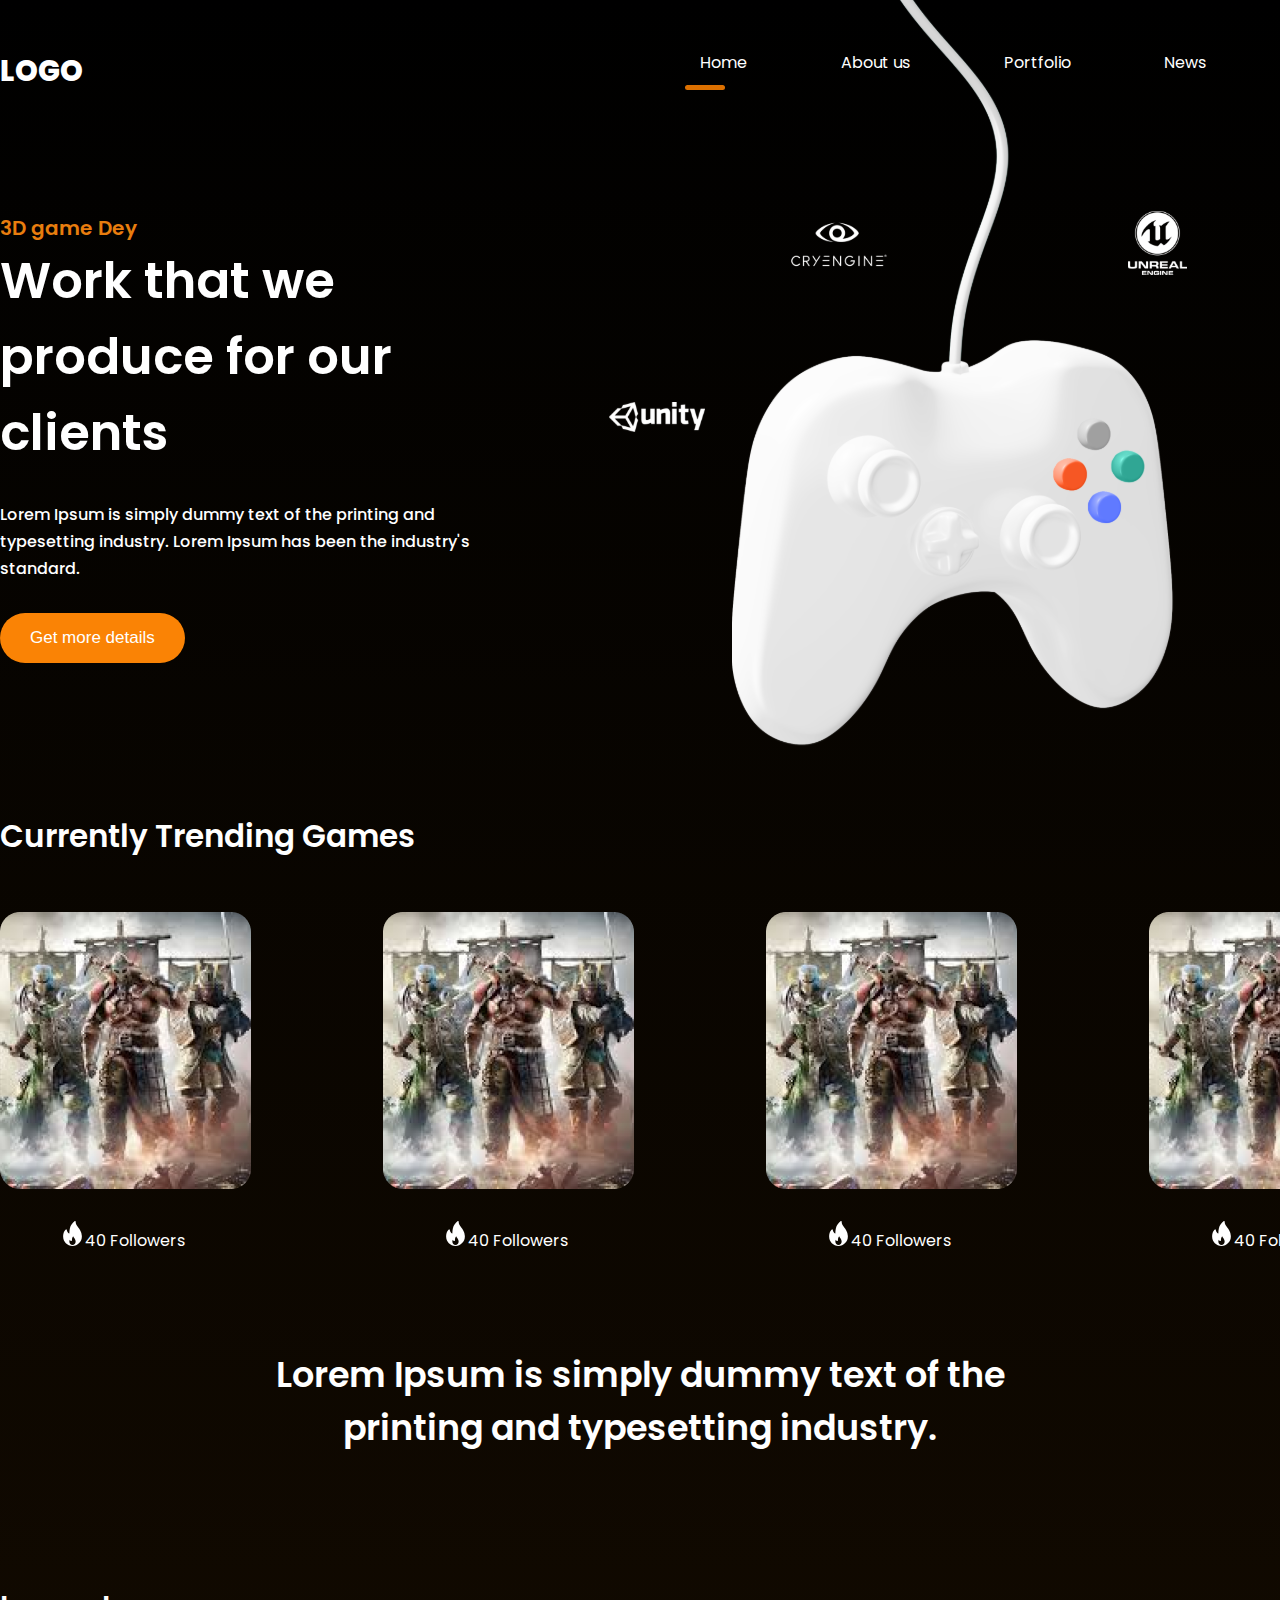
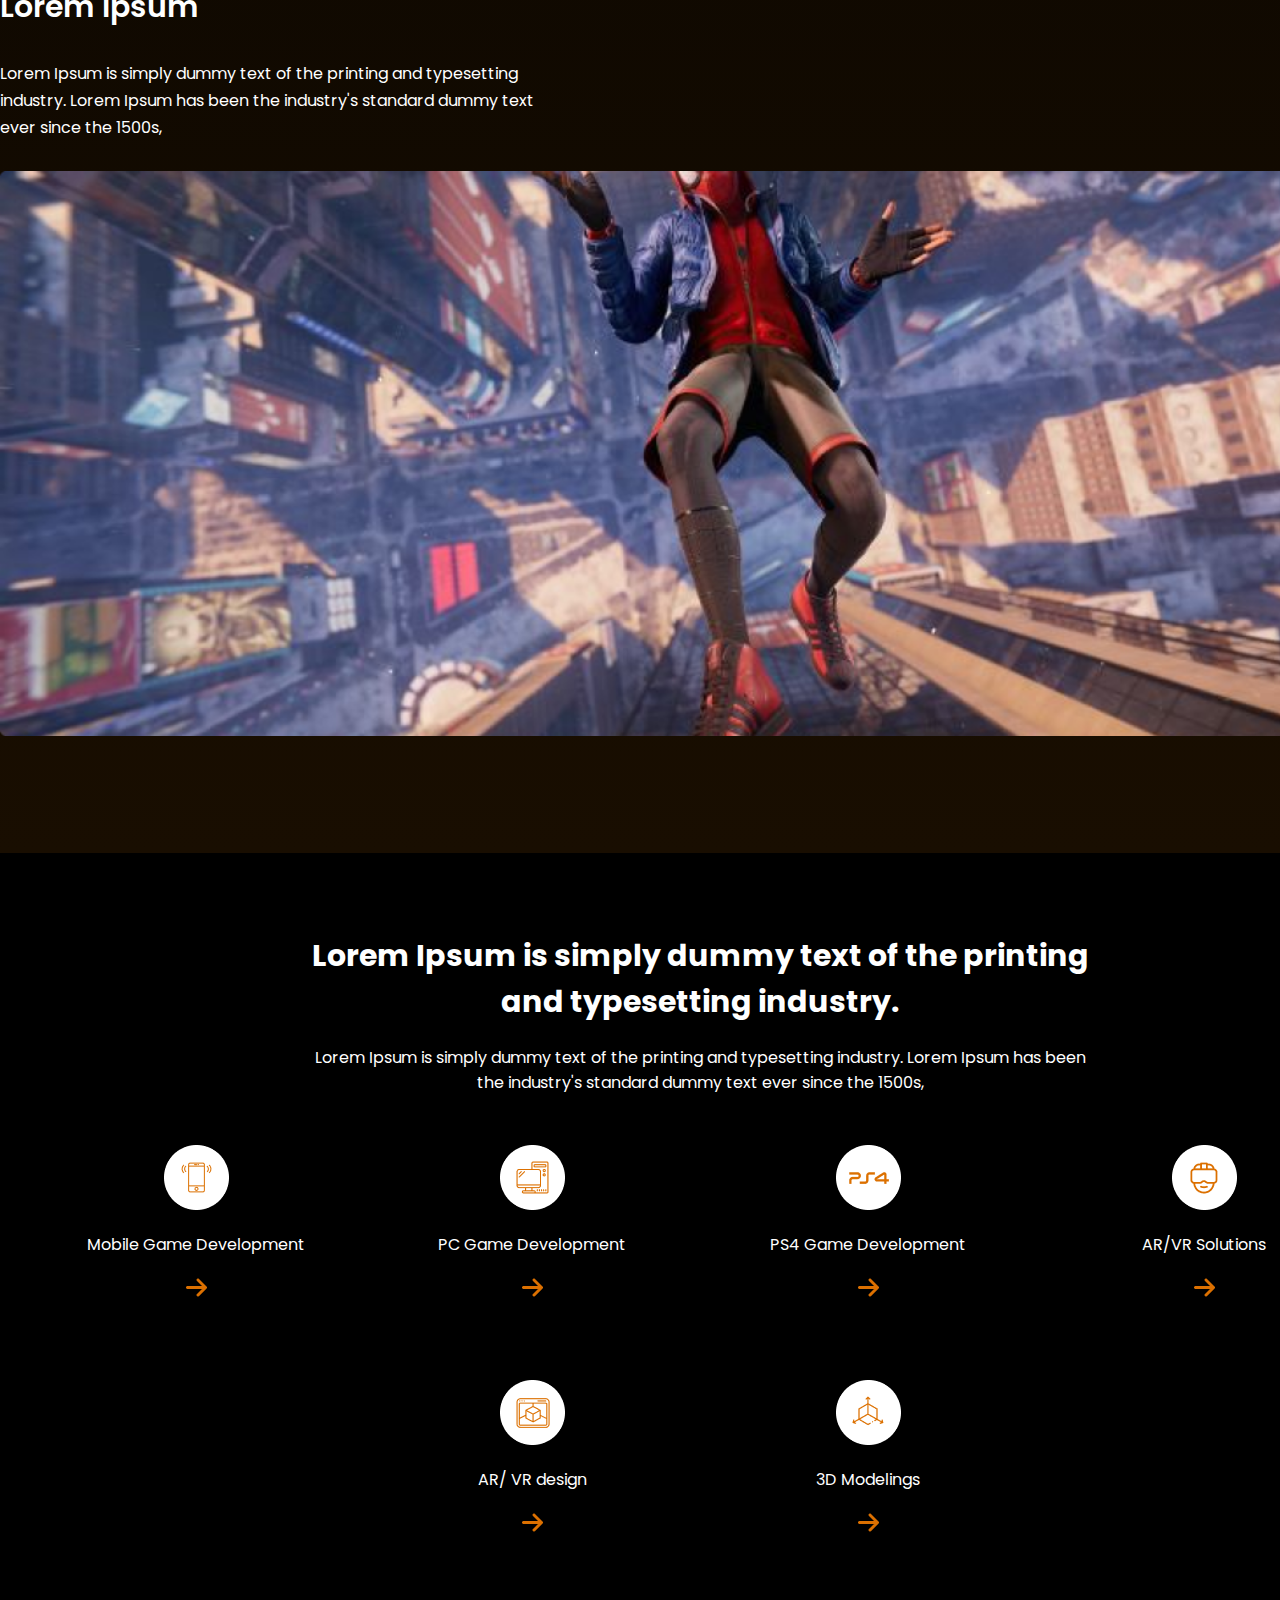
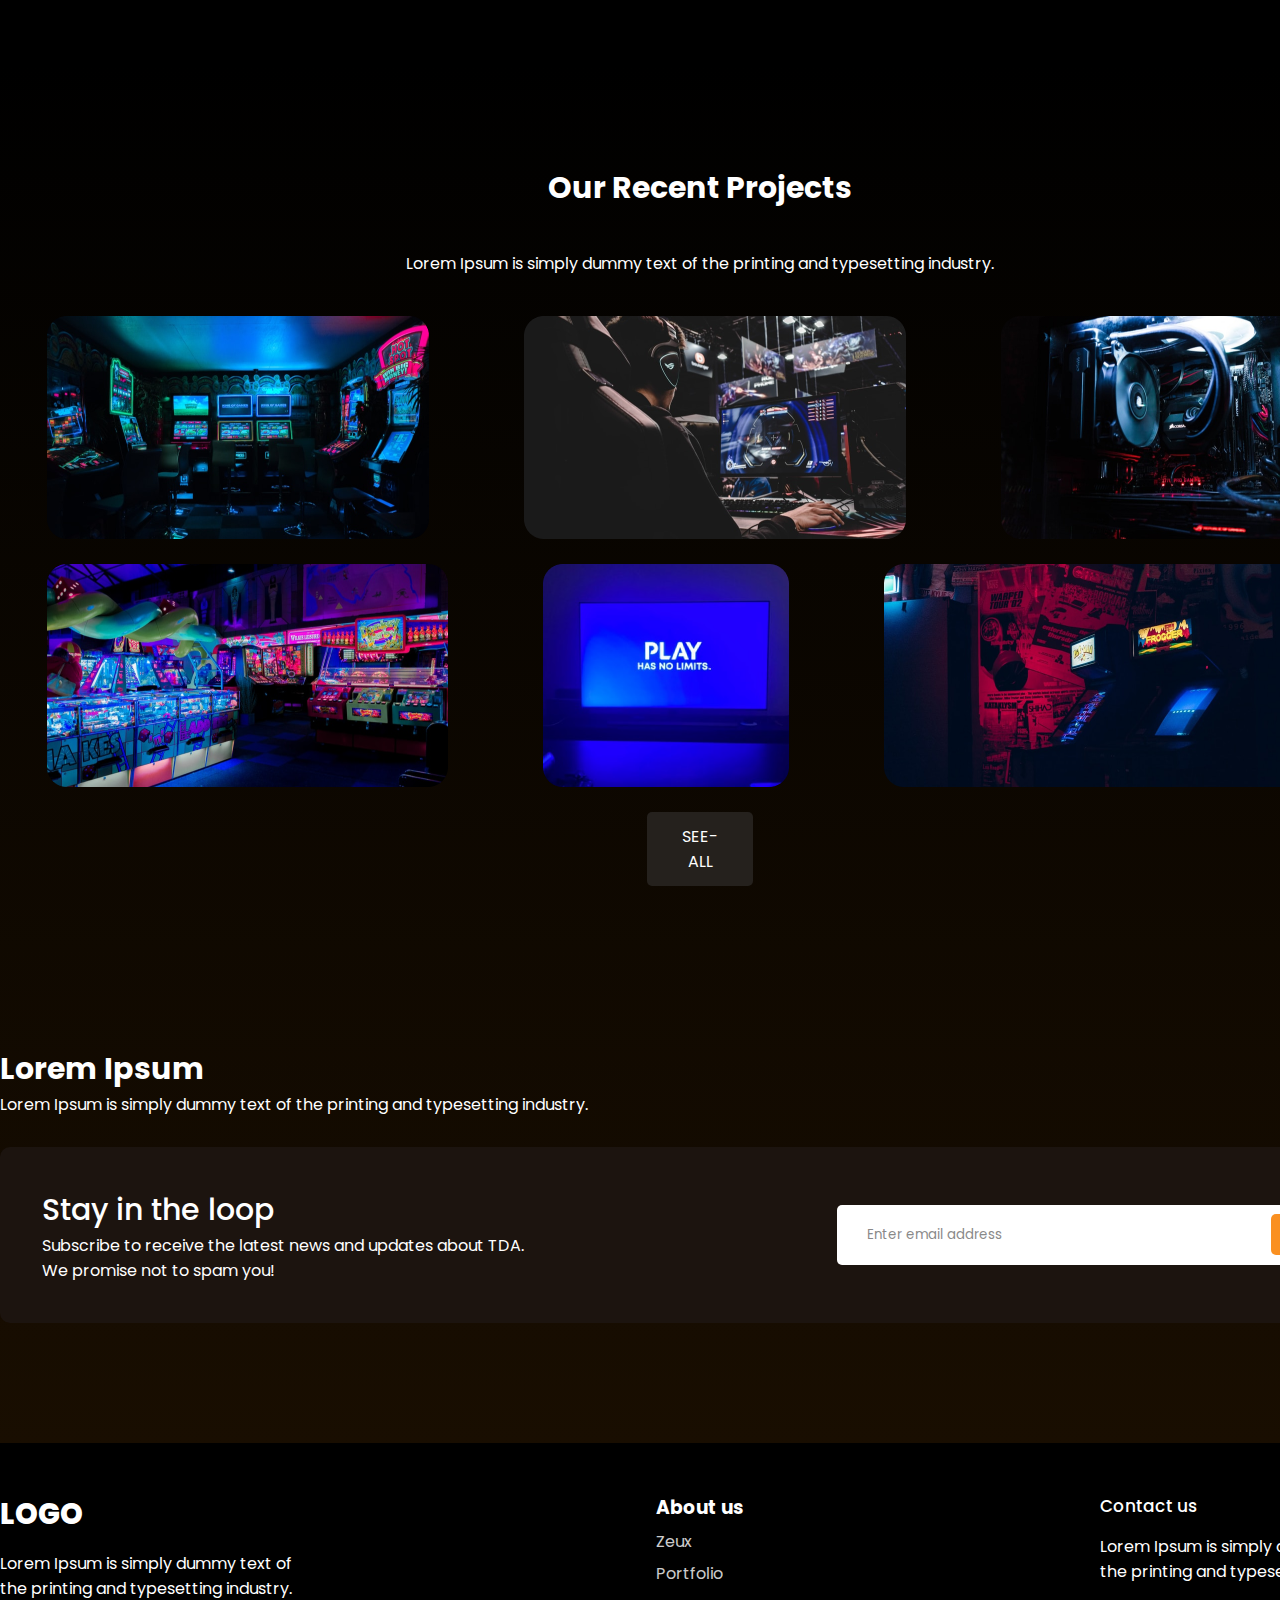
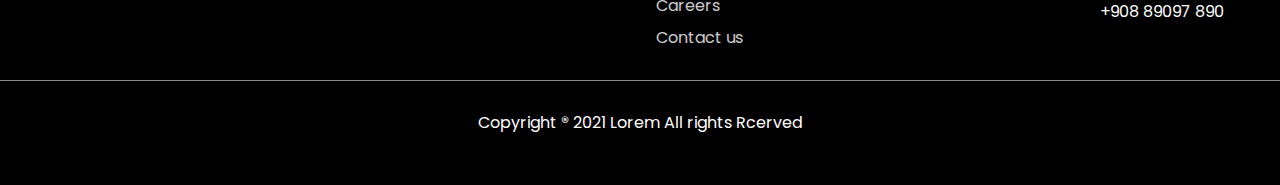
<file: index.html>
<!DOCTYPE html>
<html lang="en">
    <head>
        <meta charset="UTF-8">
        <meta name="viewport" content="width=device-width, initial-scale=1.0">
        <title>Game Website</title>
        <link rel="stylesheet" href="/css/main.css">
    </head>
    <body>
        <div class="wrapper">
            <header class="container">
               <span class="logo">logo</span>
                <nav>
                   <ul>
                       <li class="active"><a href="/">Home</a></li>
                       <li><a href="/about.html">About us</a></li>
                       <li><a href="#">Portfolio</a></li>
                       <li><a href="#">News</a></li>
                       <li class="btn"><a href="/contacts.html">Contact</a></li>
                   </ul>    
                </nav>
            </header>
       
            <div class="hero container">
                <div class="hero--info">
                   <h2>3D game Dey</h2>
                   <h1>Work that we produce for our clients</h1>
                   <p>Lorem Ipsum is simply dummy text of the printing and typesetting industry. Lorem Ipsum has been the industry's standard.</p>
                   <button class="btn">Get more details</button>
                </div>
               <img src="img/Group 1321.svg" alt="">
            </div>

            <div class="container trending">
                <a href="#" class="see-all">SEE-ALL</a>
                <h3>Currently Trending Games</h3>
                

                <div class="games">
                    <div class="block">
                        <img src="img/Game 1.png" alt="">
                        <span><img src="img/fire 1.svg" alt="">40 Followers</span>
                    </div>
                    <div class="block">
                        <img src="img/Game 1.png" alt="">
                        <span><img src="img/fire 1.svg" alt="">40 Followers</span>
                    </div> 
                    <div class="block">
                        <img src="img/Game 1.png" alt="">
                        <span><img src="img/fire 1.svg" alt="">40 Followers</span>
                    </div> 
                    <div class="block">
                        <img src="img/Game 1.png" alt="">
                        <span><img src="img/fire 1.svg" alt="">40 Followers</span>
                    </div>
                </div>
            </div>

            <div class="container big-text">
                <p>Lorem Ipsum is simply dummy text of the printing and typesetting industry.</p>
            </div>

            <div class="container banner">
                <h3>Lorem Ipsum</h3>
                <p>Lorem Ipsum is simply dummy text of the printing and typesetting industry. Lorem Ipsum has been the industry's standard dummy text ever since the 1500s,</p>
                <img src="img/Rectangle 4.png" alt="">
            </div>
        </div>

        <div class="features">
            <div class="container">
                <h3>Lorem Ipsum is simply dummy text of the printing and typesetting industry.</h3>
                <p>Lorem Ipsum is simply dummy text of the printing and typesetting industry. Lorem Ipsum has been the industry's standard dummy text ever since the 1500s,</p>
                <div class="info">
                    <div class="block">
                        <img src="img/Group 48.png" alt="">
                        <p>Mobile Game Development</p>
                        <img src="img/arrow 1.png" alt="">
                    </div>
                    <div class="block">
                        <img src="img/Group 49.png" alt="">
                        <p>PC Game Development</p>
                        <img src="img/arrow 1.png" alt="">
                    </div>
                    <div class="block">
                        <img src="img/Group 50.png" alt="">
                        <p>PS4 Game Development </p>
                        <img src="img/arrow 1.png" alt="">
                    </div>
                    <div class="block">
                        <img src="img/Group 51.png" alt="">
                        <p>AR/VR Solutions</p>
                        <img src="img/arrow 1.png" alt="">
                    </div>
                    <div class="block">
                        <img src="img/Group 52.png" alt="">
                        <p>AR/ VR design</p>
                        <img src="img/arrow 1.png" alt="">
                    </div>
                    <div class="block">
                        <img src="img/Group 53.png" alt="">
                        <p>3D Modelings</p>
                        <img src="img/arrow 1.png" alt="">
                    </div>
                </div>
            </div>
        </div>

        <div class="wrapper">
            <div class="container projects">
                <h3>Our Recent Projects</h3>
                <p>Lorem Ipsum is simply dummy text of the printing and typesetting industry.</p>
                <div class="images">
                    <img src="img/Rectangle 15.png" alt="">
                    <img src="img/Rectangle 16.png" alt="">
                    <img src="img/Rectangle 17.png" alt="">
                </div>
                <div class="images">
                    <img src="img/Rectangle 18.png" alt="">
                    <img src="img/Rectangle 19.png" alt="">
                    <img src="img/Rectangle 20.png" alt="">
                </div>
                <a href="" class="see-all">SEE-ALL</a>
            </div>

            <div class="container email">
                <h3>Lorem Ipsum</h3>
                <p>Lorem Ipsum is simply dummy text of the printing and typesetting industry.</p>
                <div class="block">
                    <div>
                        <h4>Stay in the loop</h4>
                        <p>Subscribe to receive the latest news and updates about TDA.
                            We promise not to spam you!</p>
                    </div>
                    <div>
                        <input type="email" id="emailField" placeholder="Enter email address">
                        <button onclick="checkEmail()">Continue</button>
                    </div>
                </div>
            </div>
        </div>

        <footer>
            <div class="block container">
                <div>
                    <span class="logo">logo</span>
                    <p>Lorem Ipsum is simply dummy text of the printing and typesetting industry.</p>
                </div>
                <div>
                    <h3>About us</h3>
                    <ul>
                        <li>Zeux</li>
                        <li>Portfolio</li>
                        <li>Careers</li>
                        <li>Contact us</li>
                    </ul>
                </div>
                <div>
                    <h4>Contact us</h4>
                    <p>Lorem Ipsum is simply dummy text of the printing and typesetting industry.</p>
                    <p>+908 89097 890</p>
                </div>
            </div>
            <hr>
            <p>Copyright ® 2021 Lorem All rights Rcerved</p>
        </footer>

        <script>
            function checkEmail() {
                let email = document.querySelector('#emailField').value;
                if (!email.includes('@')) alert('Нет Символа @')
                else if (!email.includes('.')) alert('Нет Символа .')
                else alert('Все Отлично!')
            }
        </script>
    </body>
</html>
</file>
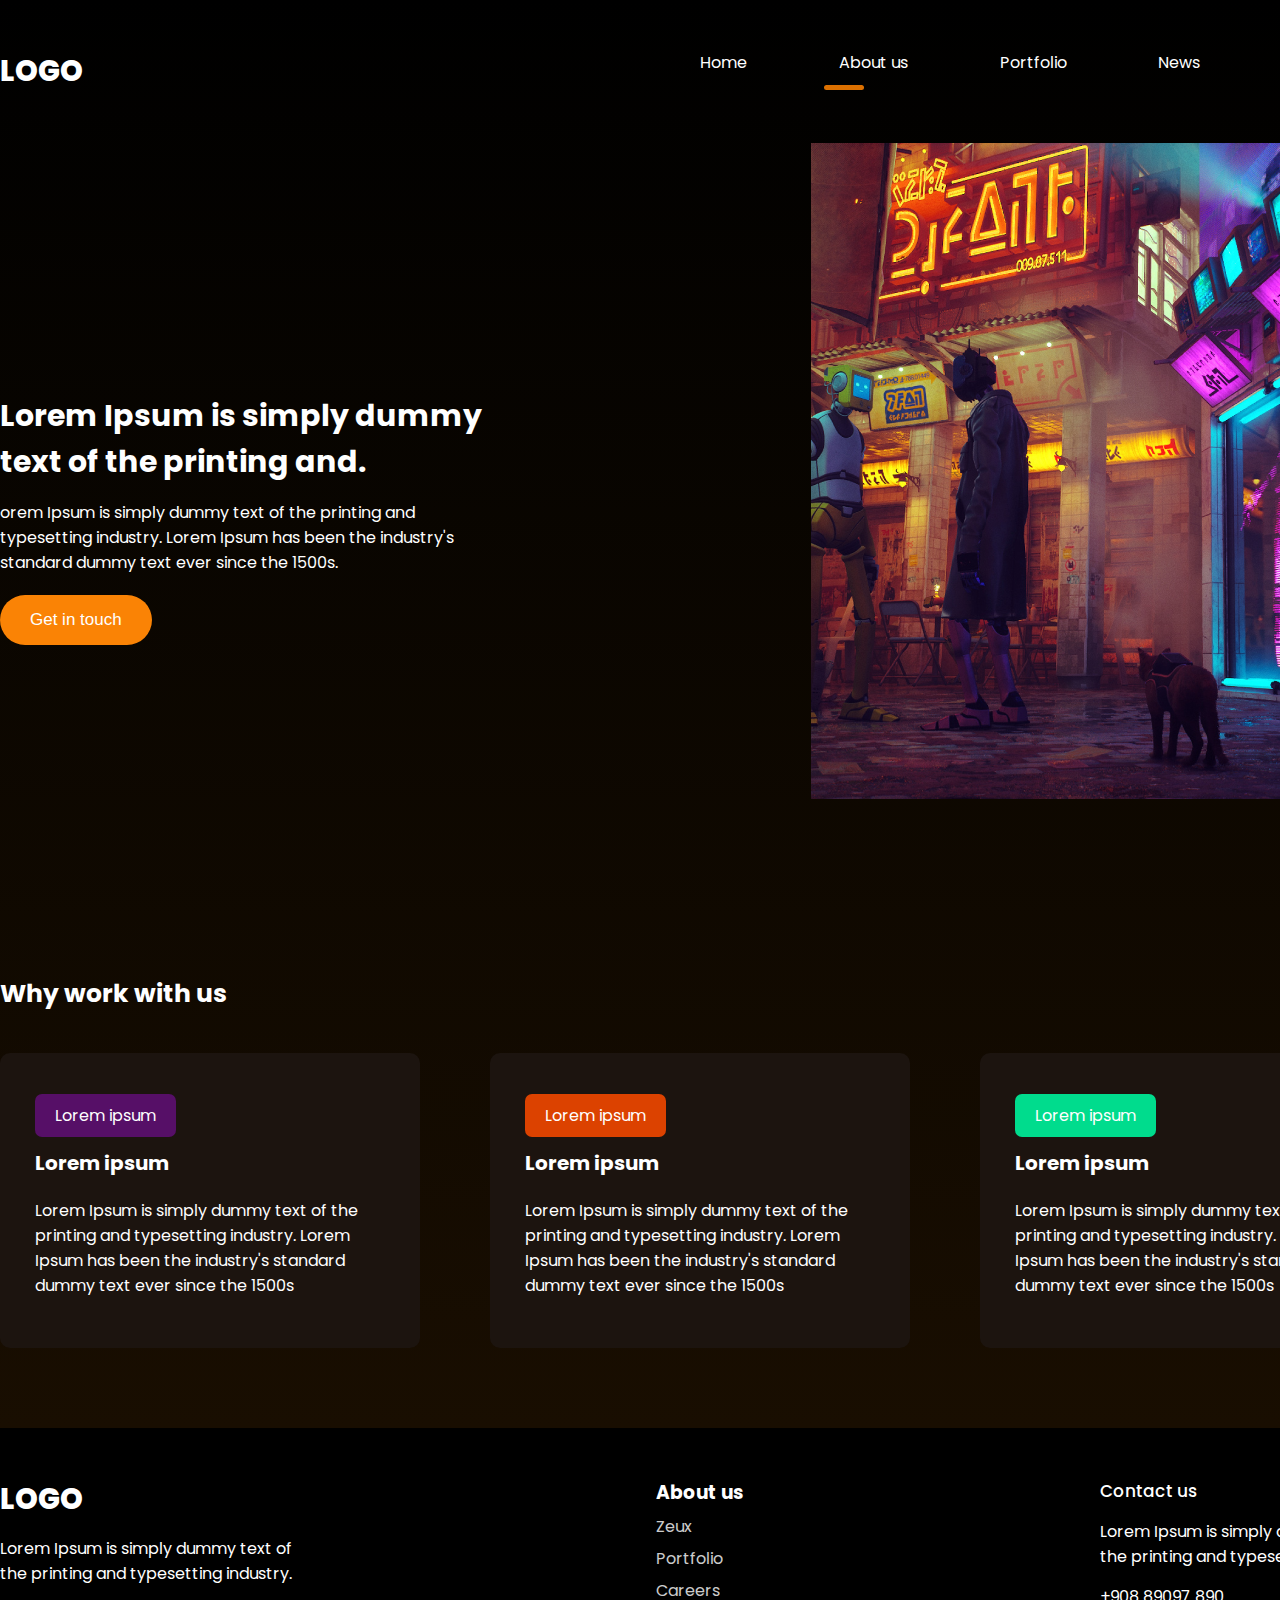
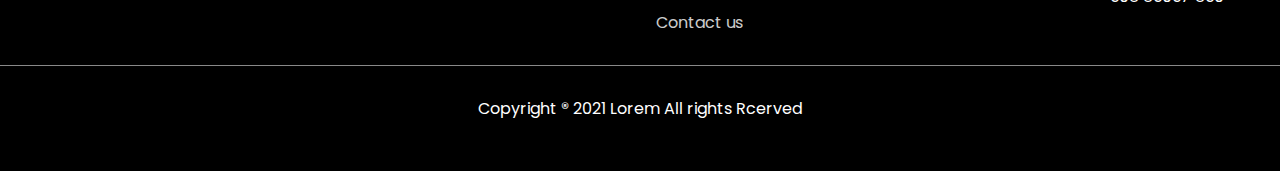
<file: about.html>
<!DOCTYPE html>
<html lang="en">
    <head>
        <meta charset="UTF-8">
        <meta name="viewport" content="width=device-width, initial-scale=1.0">
        <title>Game Website</title>
        <link rel="stylesheet" href="/css/main.css">
    </head>
    <body>
        <div class="wrapper">
            <header class="container">
               <span class="logo">logo</span>
                <nav>
                   <ul>
                       <li><a href="/">Home</a></li>
                       <li class="active"><a href="/about.html">About us</a></li>
                       <li><a href="#">Portfolio</a></li>
                       <li><a href="#">News</a></li>
                       <li class="btn"><a href="/contacts.html">Contacts</a></li>
                   </ul>    
                </nav>
            </header>

            <div class="hero-about container">
                <div class="info">
                    <h1>Lorem Ipsum is simply dummy text of the printing and.</h1>
                    <p>orem Ipsum is simply dummy text of the printing and typesetting industry. Lorem Ipsum has been the industry's standard dummy text ever since the 1500s.</p>
                    <button class="btn">Get in touch</button>
                </div>
                <img src="img/Rectangle 6.png" alt="">
            </div>

            <div class="container work">
                <h2>Why work with us</h2>
                <div class="blocks">
                    <div class="block">
                        <span class="badge purple">Lorem ipsum</span>
                        <h3>Lorem ipsum</h3>
                        <p>Lorem Ipsum is simply dummy text of the printing and typesetting industry. Lorem Ipsum has been the industry's standard dummy text ever since the 1500s</p>
                    </div>
                    <div class="block">
                        <span class="badge brown">Lorem ipsum</span>
                        <h3>Lorem ipsum</h3>
                        <p>Lorem Ipsum is simply dummy text of the printing and typesetting industry. Lorem Ipsum has been the industry's standard dummy text ever since the 1500s</p>
                    </div>
                    <div class="block">
                        <span class="badge green">Lorem ipsum</span>
                        <h3>Lorem ipsum</h3>
                        <p>Lorem Ipsum is simply dummy text of the printing and typesetting industry. Lorem Ipsum has been the industry's standard dummy text ever since the 1500s</p>
                    </div>
                </div>
            </div>
          
        </div>    
        <footer>
            <div class="block container">
                <div>
                    <span class="logo">logo</span>
                    <p>Lorem Ipsum is simply dummy text of the printing and typesetting industry.</p>
                </div>
                <div>
                    <h3>About us</h3>
                    <ul>
                        <li>Zeux</li>
                        <li>Portfolio</li>
                        <li>Careers</li>
                        <li>Contact us</li>
                    </ul>
                </div>
                <div>
                    <h4>Contact us</h4>
                    <p>Lorem Ipsum is simply dummy text of the printing and typesetting industry.</p>
                    <p>+908 89097 890</p>
                </div>
            </div>
            <hr>
            <p>Copyright ® 2021 Lorem All rights Rcerved</p>
        </footer>
    </body>
</html>
</file>
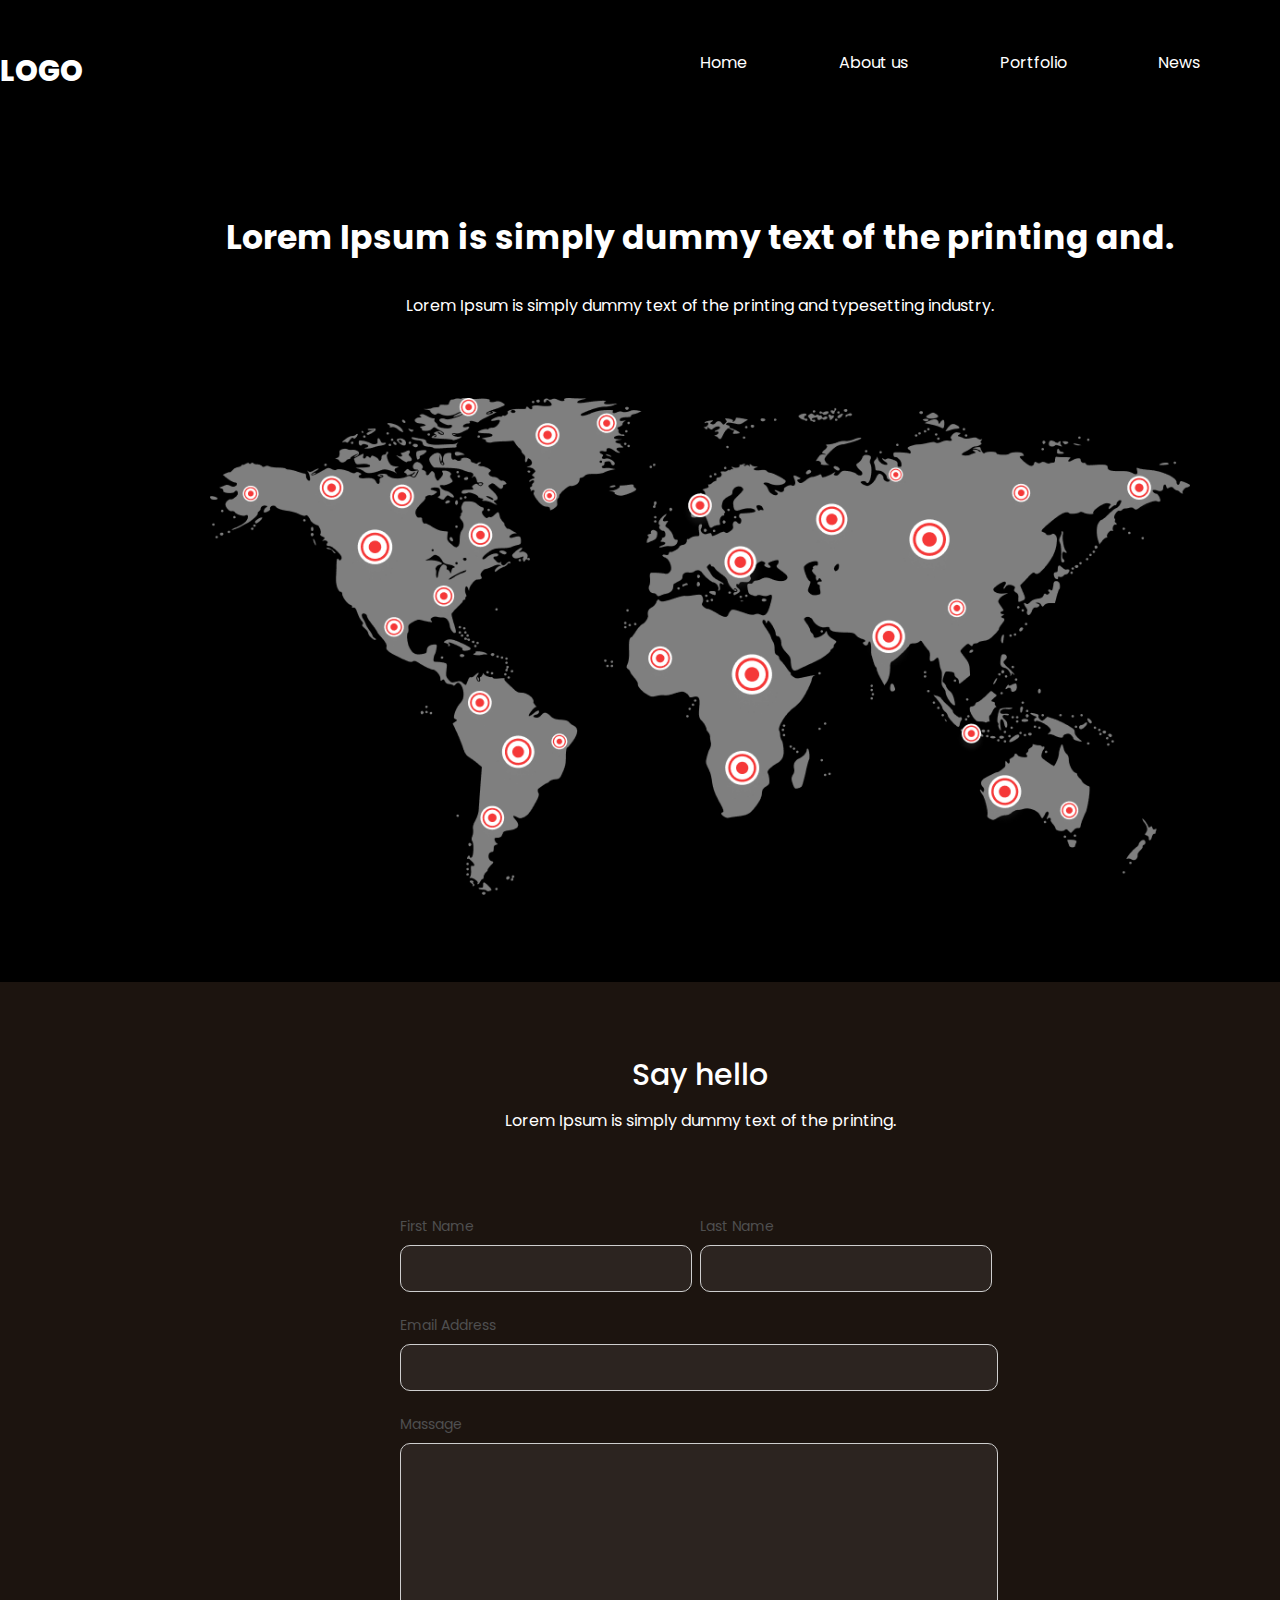
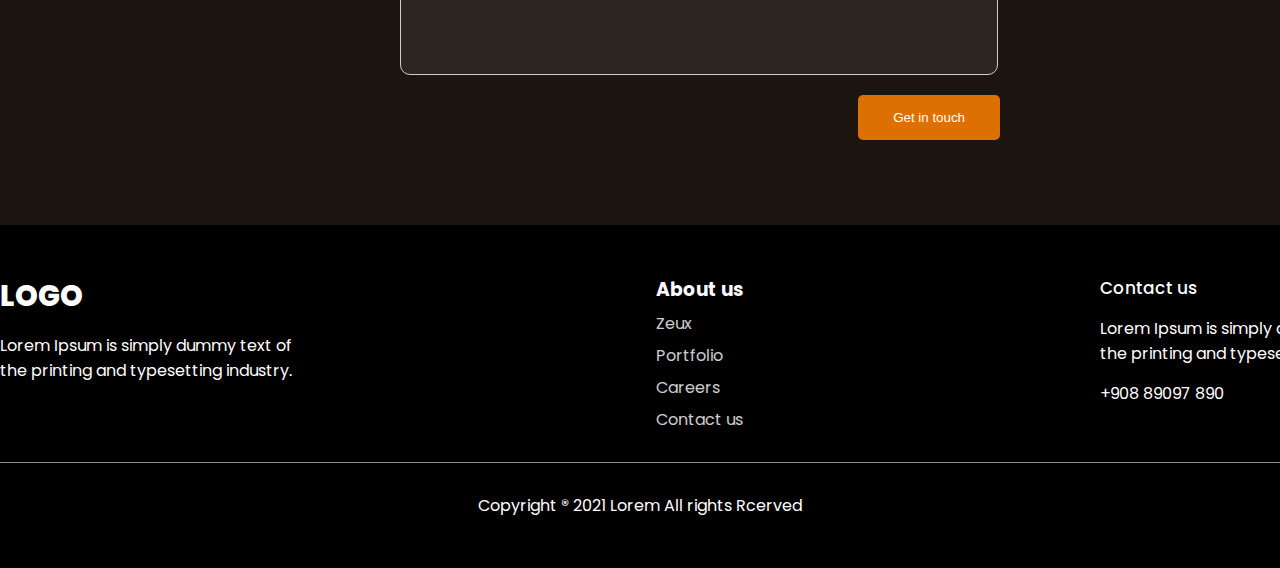
<file: contacts.html>
<!DOCTYPE html>
<html lang="en">
    <head>
        <meta charset="UTF-8">
        <meta name="viewport" content="width=device-width, initial-scale=1.0">
        <title>Game Website</title>
        <link rel="stylesheet" href="/css/main.css">
    </head>
    <body>
        
            <header class="container">
               <span class="logo">logo</span>
                <nav>
                   <ul>
                       <li><a href="/">Home</a></li>
                       <li><a href="/about.html">About us</a></li>
                       <li><a href="#">Portfolio</a></li>
                       <li><a href="#">News</a></li>
                       <li class="btn"><a href="/contacts.html">Contacts</a></li>
                   </ul>    
                </nav>
            </header>

            <div class="container hero-contacts">
                <h1>Lorem Ipsum is simply dummy text of the printing and.</h1>
                <p>Lorem Ipsum is simply dummy text of the printing and typesetting industry. </p>
                <img src="/img/Huge Global.png" alt="">
            </div>

            <div class="feedback">
                <div class="container">
                    <h2>Say hello</h2>
                    <p>Lorem Ipsum is simply dummy text of the printing.</p>

                    <form>
                        <div class="inline">
                            <div>
                                <label>First Name</label>
                                <input type="text">
                            </div>
                            <div>
                                <label>Last Name</label>
                                <input type="text">
                            </div>
                        </div>
                        <label>Email Address</label>
                        <input type="email" class="one-line">

                        <label>Massage</label>
                        <textarea class="one-line" ></textarea>

                        <button type="button" >Get in touch</button>
                    </form>
                </div>
            </div>

         
        <footer>
            <div class="block container">
                <div>
                    <span class="logo">logo</span>
                    <p>Lorem Ipsum is simply dummy text of the printing and typesetting industry.</p>
                </div>
                <div>
                    <h3>About us</h3>
                    <ul>
                        <li>Zeux</li>
                        <li>Portfolio</li>
                        <li>Careers</li>
                        <li>Contact us</li>
                    </ul>
                </div>
                <div>
                    <h4>Contact us</h4>
                    <p>Lorem Ipsum is simply dummy text of the printing and typesetting industry.</p>
                    <p>+908 89097 890</p>
                </div>
            </div>
            <hr>
            <p>Copyright ® 2021 Lorem All rights Rcerved</p>
        </footer>
    </body>
</html>
</file>
<file: css/main.css>
@import url('https://fonts.googleapis.com/css2?family=Poppins:wght@400;500;600;700;800&display=swap');
 * {
    margin: 0;
    padding: 0;
 }
body {
    font-family: "Poppins", sans-serif;
    font-weight: 400;
    color: #fff;
    font-size: 16px;
    background: #000;
}

a {
    text-decoration: none;
}

.img {
    max-width: 100%;
}

.wrapper {
   background: linear-gradient(180deg, rgba(0,0,0,1) 0%, rgba(25,14,1,1) 100%);
   width: 100%;
   overflow-x: hidden;
}

.container {
   width: 1400px;
   margin: 0 auto;
}

header {
   padding: 50px 0;
}

header .logo,
footer .block .logo {
   text-transform: uppercase;
   font-size: 29px;
   font-weight: 800;
}

header nav {
   float: right;
   width: 50%;

}

header nav ul {
   list-style: none;
   display: flex;
   justify-content: space-between;
   z-index: 2;
   position: relative;
}

header nav ul li {
   display: inline-block;
}

header nav ul li a {
   color: #fff;
}

header nav ul li.active::after {
   content: '';
   display: block;
   width: 40px;
   height: 5px;
   background: #dc7000;
   border-radius: 10px;
   position: relative;
   top: 10px;
   left: -15px;
}

header nav ul li:not(.active):not(.btn) a:hover {
    border-bottom: 5px solid #dc7000;
}

header nav ul li.btn a, .email .block button {
   background: #fa9021; 
   padding: 9px 17px;
   border-radius: 5px;
   transition: all 500ms ease;
}

header nav ul li.btn a:hover, .email .block button:hover {
   background: #a02604;
}

.hero {
   padding-bottom: 100px;
   position: relative;
   z-index: 1;
}

.hero--info {
   width: 530px;
   padding-top: 70px;
}

.hero--info h2 {
   color: #e87d0e;
   font-size: 20px;
   font-weight: 600;
}

.hero--info h1 {
   font-size: 50px;
   font-weight: 600;
}

.hero--info p {
   font-weight: 500;
   line-height: 170%;
   margin: 30px 0;
}

.hero--info .btn, 
.hero-about .info .btn {
   background: #fa8305;
   color: #fff;
   border-radius: 50px;
   padding: 15px 30px;
   border: 0;
   transition: all 500ms ease;
   font-size: 17px;
}

.hero--info .btn:hover,
.hero-about .info .btn:hover {
   cursor: pointer;
   transform: scale(1.1);
}

.hero img {
   position: absolute;
   top: -150px;
   right: 0;
}

/* Секция с играми */
.trending {
   padding-top: 50px;
}

.trending h3 {
   font-weight: 600;
   font-size: 31px;
}

.trending .see-all, .projects .see-all {
   color: #fff;
   background: #25211d;
   border-radius: 5px;
   padding: 12px 23px;
   float: right;
   display: block;
   transition: all 500ms ease;
}



.trending .see-all:hover, .projects .see-all:hover {
   transform: scale(1.1);
}

.trending .games {
   display: flex;
   justify-content: space-between;
   width: 100%;
   padding: 50px 0;
}

.trending .games span {
   display: block;
   text-align: center;
   margin-top: 20px;
}

.trending .games span {
   position: relative;
   top: 5px;
   margin-right: 7px;
}

.big-text {
   padding: 50px 0;
   font-size: 35px;
   font-weight: 600;
   text-align: center;
   width: 800px;
}

.banner {
   padding: 80px 0;

}

.banner h3 {
   font-size: 30px;
   font-weight: 600;
   margin-bottom: 30px;
}

.banner p {
   line-height: 170%;
   margin-bottom: 30px;
   width: 550px;
}

.banner img {
   width: 100%;
   margin-bottom: 30px;
}

.features {
   background: url('/img/Rectangle\ 5.png') no-repeat center center fixed;
   background-size: cover;
   padding: 80px 0px;
}

.features h3, 
.features p {
   margin-bottom: 20px;
   text-align: center;
   max-width: 800px;
   margin-left: auto;
   margin-right: auto;

}

.features h3 {
   font-size: 30px;
}

.features .info {
   display: flex;
   justify-content: center;
   flex-wrap: wrap;
}

.features .info .block {
   text-align: center;
   width: 20%;
   margin: 30px 2%;
}

.features .info .block img {
   margin-bottom: 15px;
}

.projects {
   padding: 100px 0;
}

.projects h3 {
   font-size: 30px;
   text-align: center;

}

.projects p {
   margin: 40px 0;
   text-align: center;
}

.projects .images {
   display: flex;
   justify-content: space-around;
   margin-bottom: 25px;
}

.projects .see-all {
   float: none;
   width: 60px;
   text-align: center;
   margin: 0 auto;

}


.email {
   padding-bottom: 120px;
}

.email h3 {
   margin-top: 60px;
   font-size: 30px;
}

.email .block {
   background: #1c140f;
   margin-top: 30px;
   border-radius: 10px;
   padding: 40px 3%;
   width: 94%;
   display: flex;
   justify-content: space-between;
   align-items: center;
}

.email .block h4 {
   font-size: 30px;
   font-weight: 500;
}

.email .block p {
   width: 500px;
}

.email .block input {
   background: #fff;
   outline: none;
   border: 0;
   border-radius: 5px;
   width: 380px;
   font-family: "Poppins", sans-serif;
   font-weight: 400;
   padding: 20px 30px;
   position: relative;
   right: -100px;
   z-index: 1;
   padding-right: 120px;
}

.email .block input::placeholder {
   color: #898989;
}

.email .block button {
   cursor: pointer;
   border: 0;
   padding: 13px 17px;
   position: relative;
   z-index: 2;
   color: #fff;
}

.hero-about {
   position: relative;
}

.hero-about .info {
   width: 500px;
   padding: 250px 0;
}

.hero-about .info h1 {
   margin-bottom: 15px;
   font-size: 30px;
}

.hero-about .info .btn {
   margin-top: 20px;
}

.hero-about img {
   position: absolute;
   right: -150px;
   top: 0;
}

.work {
   padding: 80px 0;

}

.work h2 {
   font-size: 25px;
   margin-bottom: 40px;
}

.work .blocks {
   display: flex;
   justify-content: space-between;
}

.work .blocks .block {
   width: 25%;
   border-radius: 10px;
   padding: 50px 35px;
   background: #1c140f;
}

.work .blocks .block h3 {
   font-size: 20px;
   margin: 20px 0;
}

.work .blocks .block .badge {
   border-radius: 7px;
   padding: 10px 20px;
}

.work .blocks .block .badge.purple {
   background: #560f67;
}

.work .blocks .block .badge.brown {
   background: #DC4200;
}

.work .blocks .block .badge.green {
   background: #00DC8D;
}

/* Страница контакты */
.hero-contacts h1 {
   text-align: center;
   margin-top: 70px;
   margin-bottom: 30px;
   font-size: 33px;
}

.hero-contacts p {
   text-align: center;
}

.hero-contacts img {
   width: 70%;
   margin: 80px 15%;
}

.feedback {
   padding: 70px 0;
   background: #1c140f;
}

.feedback h2 {
   text-align: center;
   font-weight: 500;
   font-size: 30px;
} 

.feedback p {
   text-align: center;
   margin-top: 10px;
} 

.feedback form {
   margin: 80px auto;
   width: 600px;
}

.feedback form .inline {
   display: flex;
   justify-content: space-between;
}

.feedback form .inline > div {
   width: 50%;
}

.feedback form label {
   color: #4f4f4f;
   font-size: 14px;
}

.feedback form input,
.feedback form textarea {
   background: #2c2420;
   border-radius: 10px;
   border: 0.6px solid #cecece;
   display: block;
   width: 90%;
   padding: 15px 10px;
   outline: none;
   color: #fff;
   margin-top: 7px;
   margin-bottom: 20px;
}

.feedback form .one-line {
   width: 96%;
}

.feedback form textarea {
   resize: none;
   height: 200px;
}

.feedback form button {
   background: #dc7000;
   border-radius: 5px;
   border: 0;
   float: right;
   cursor: pointer;
   color: #fff;
   padding: 15px 35px;
   transition: all 500ms ease;

}

.feedback form button:hover {
   background: #b01414;
}

footer {
   background: #000;
   padding: 50px 0;
}

footer .block {
   display: flex;
   justify-content: space-between;
}

footer .block p {
   width: 300px;
   margin: 15px 0;
}

footer .block h4 {
   font-weight: 500;
   font-size: 17px;
}

footer .block ul {
   list-style: none;
}

footer .block ul li {
   margin-top: 7px;
   opacity: 0.8;
}

footer hr {
   margin: 30px 0;
   border: 0;
   height: 0.6px;
   background: #898989;
}

footer > p {
   text-align: center;
}
</file>
